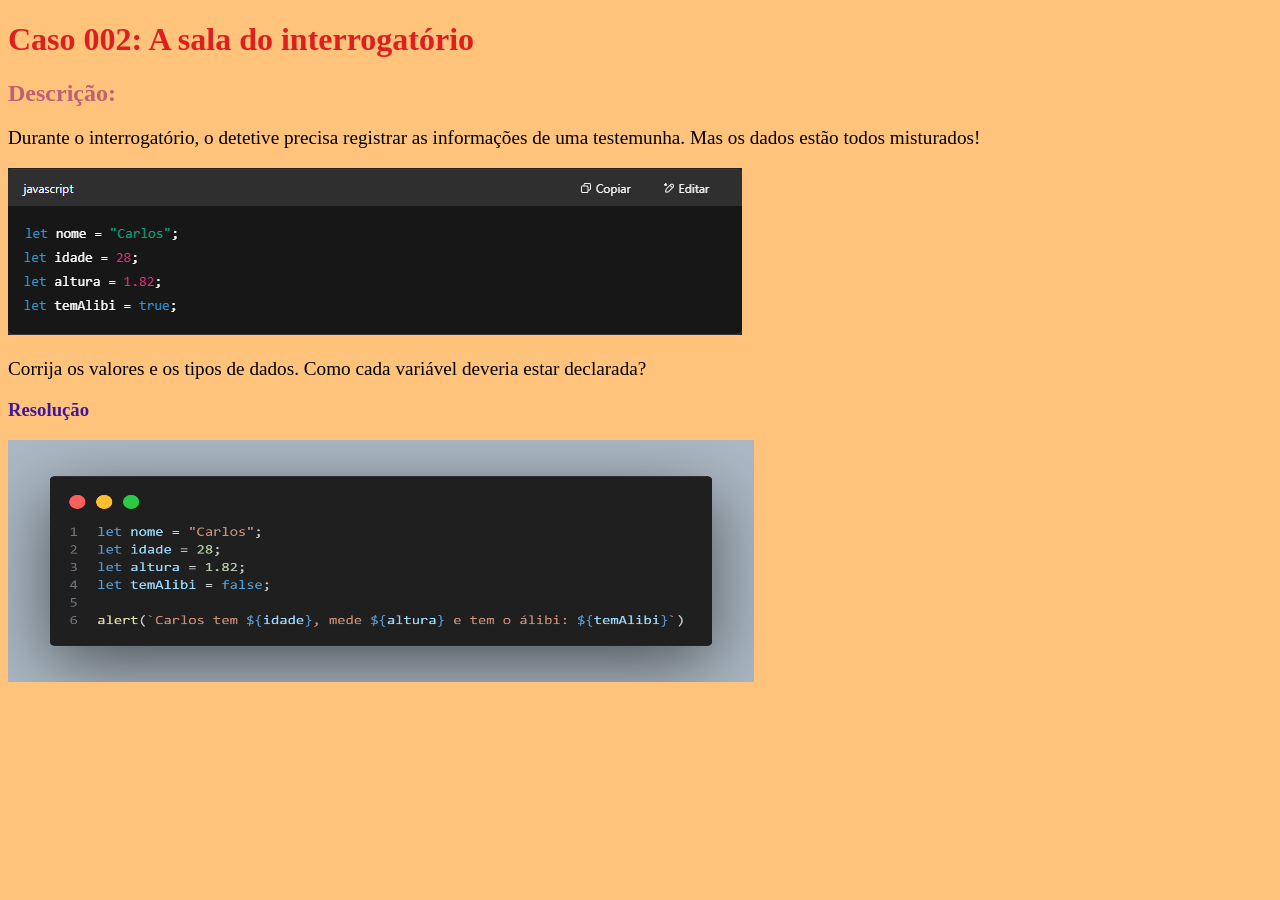
<file: exercicios_extras/caso002/index.html>
<!DOCTYPE html>
<html lang="pt-BR">
<head>
    <meta charset="UTF-8">
    <meta name="viewport" content="width=device-width, initial-scale=1.0">
    <title>🧪 Caso 002: A sala do interrogatório</title>
    <link rel="stylesheet" href="index.css">
</head>
<body>
    
    <h1>
        Caso 002: A sala do interrogatório
    </h1>

   <h2>Descrição:</h2> 
    <p>Durante o interrogatório, o detetive precisa registrar as informações de uma testemunha. Mas os dados estão todos misturados!</p>

    <img src="/exercicios_extras/img/exercicio002.png" alt="exercicio 001">

    <p>Corrija os valores e os tipos de dados. Como cada variável deveria estar declarada?</p>

    <h3>Resolução</h3>
    <img src="/exercicios_extras/img/resolucao002.png" alt="resolução" width="746" height="242">

    <script src="/exercicios_extras/caso002/index.js"></script>

</body>
</html>
</file>
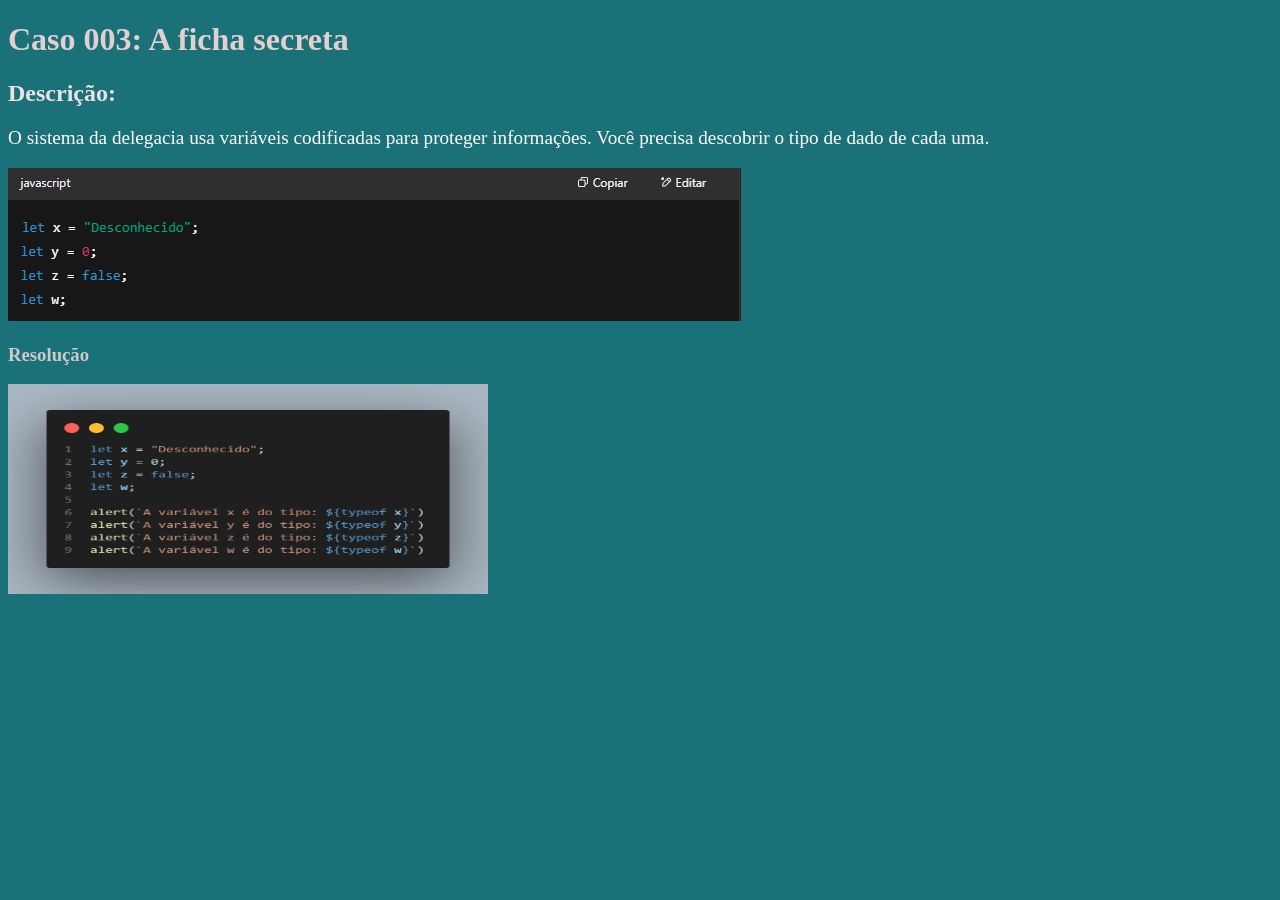
<file: exercicios_extras/caso003/index.html>
<!DOCTYPE html>
<html lang="pt_BR">
<head>
    <meta charset="UTF-8">
    <meta name="viewport" content="width=device-width, initial-scale=1.0">
    <title>🗂️ Caso 003: A ficha secreta</title>
    <link rel="stylesheet" href="index.css">
</head>
<body>

    <h1>Caso 003: A ficha secreta</h1>

    <h2>Descrição:</h2>

    <p>O sistema da delegacia usa variáveis codificadas para proteger informações. Você precisa descobrir o tipo de dado de cada uma.</p>

    <img src="/exercicios_extras/img/exercicio003.png" alt="exercicio003">

    <h3>Resolução</h3>
    <img src="/exercicios_extras/img/resolucaqo003.png"  alt="resolução" width="480" height="210">

    <script src="index.js"></script>
    
</body>
</html>
</file>
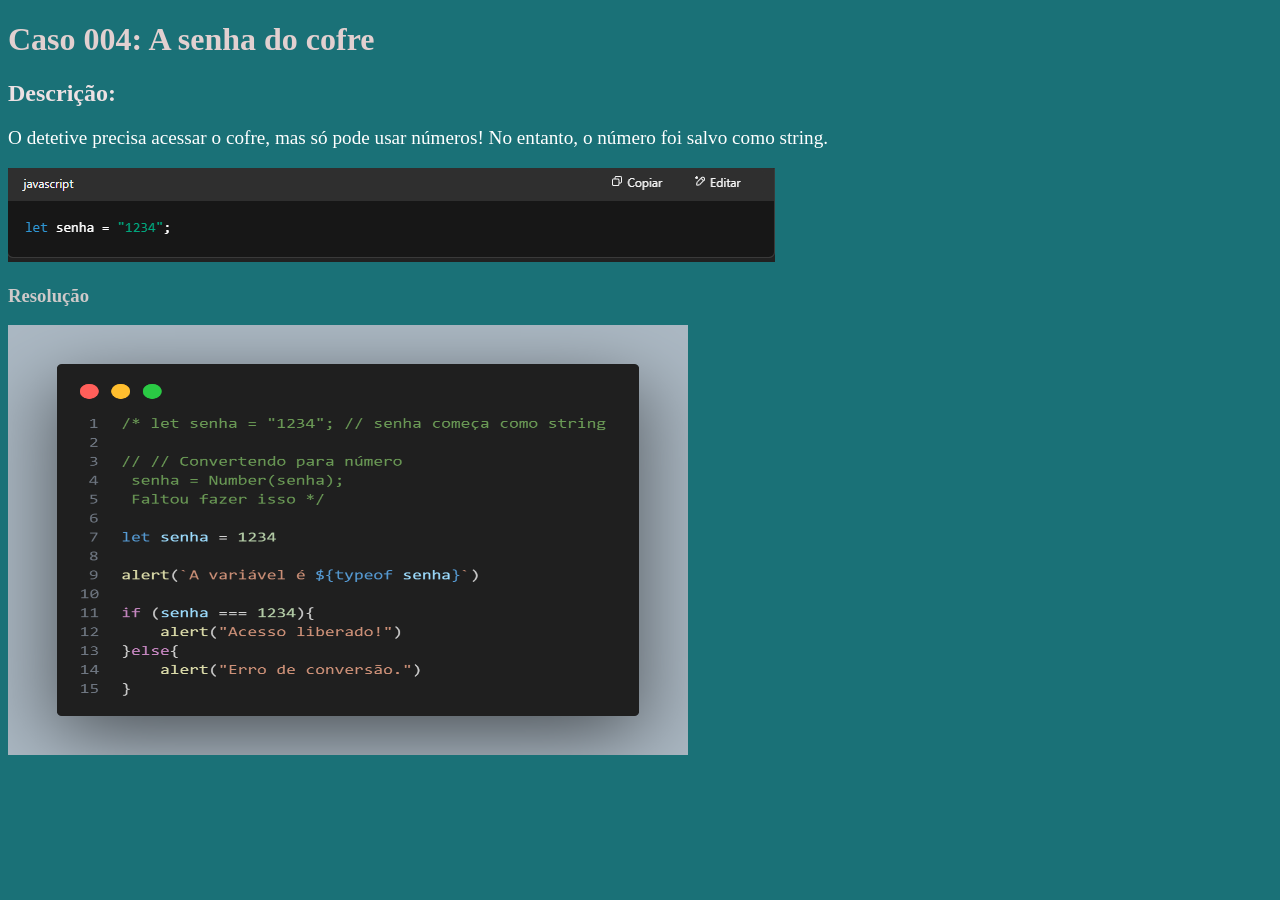
<file: exercicios_extras/caso004/index.html>
<!DOCTYPE html>
<html lang="pt-BR">
<head>
    <meta charset="UTF-8">
    <meta name="viewport" content="width=device-width, initial-scale=1.0">
    <title>🧩 Caso 004: A senha do cofre</title>
    <link rel="stylesheet" href="index.css">
</head>
<body>

    <h1>Caso 004: A senha do cofre</h1>

    <h2>Descrição:</h2>

    <p>O detetive precisa acessar o cofre, mas só pode usar números! No entanto, o número foi salvo como string.</p>

    <img src="/exercicios_extras/img/exercicio004.png" alt="exercicio004">

    <h3>Resolução</h3>
    <img src="/exercicios_extras/img/resolucao004.png"  alt="resolução" width="680" height="430">

    <script src="index.js"></script>
    
    
</body>
</html>
</file>
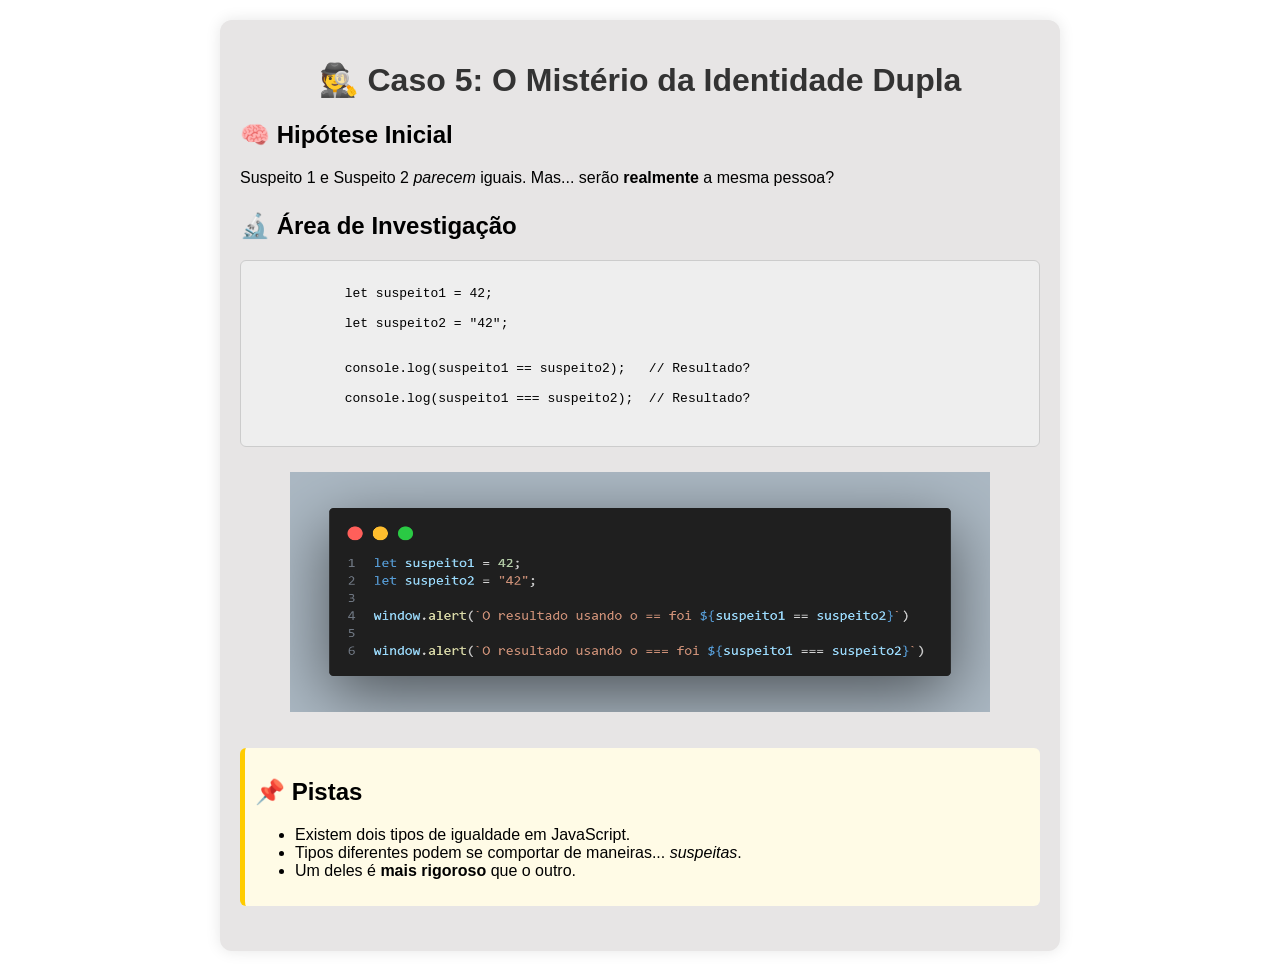
<file: exercicios_extras/caso005/index.html>
<!DOCTYPE html>
<html lang="pt-BR">
<head>
  <meta charset="UTF-8">
  <title>Caso 5: O Mistério da Identidade Dupla</title>
  <link rel="stylesheet" href="style.css">
</head>
<body>
  <div class="container">
    <h1>🕵️ Caso 5: O Mistério da Identidade Dupla</h1>

    <div class="section">
      <h2>🧠 Hipótese Inicial</h2>
      <p>Suspeito 1 e Suspeito 2 <em>parecem</em> iguais. Mas... serão <strong>realmente</strong> a mesma pessoa?</p>
    </div>

    <div class="section">
      <h2>🔬 Área de Investigação</h2>
      <div class="code-block">
            <code>let suspeito1 = 42;<br>
            let suspeito2 = "42";<br><br>
            console.log(suspeito1 == suspeito2);   // Resultado?<br>
            console.log(suspeito1 === suspeito2);  // Resultado?
            </code>
        </div>
    </div>
<div class="img-center">
    <img src="/exercicios_extras/img/resultado005.png" alt="" width="700" height="240">
</div>
    <div class="section pista">
      <h2>📌 Pistas</h2>
      <ul>
        <li>Existem dois tipos de igualdade em JavaScript.</li>
        <li>Tipos diferentes podem se comportar de maneiras... <em>suspeitas</em>.</li>
        <li>Um deles é <strong>mais rigoroso</strong> que o outro.</li>
      </ul>
    </div>
  </div>

  <script src="index.js"></script>
</body>
</html>
</file>
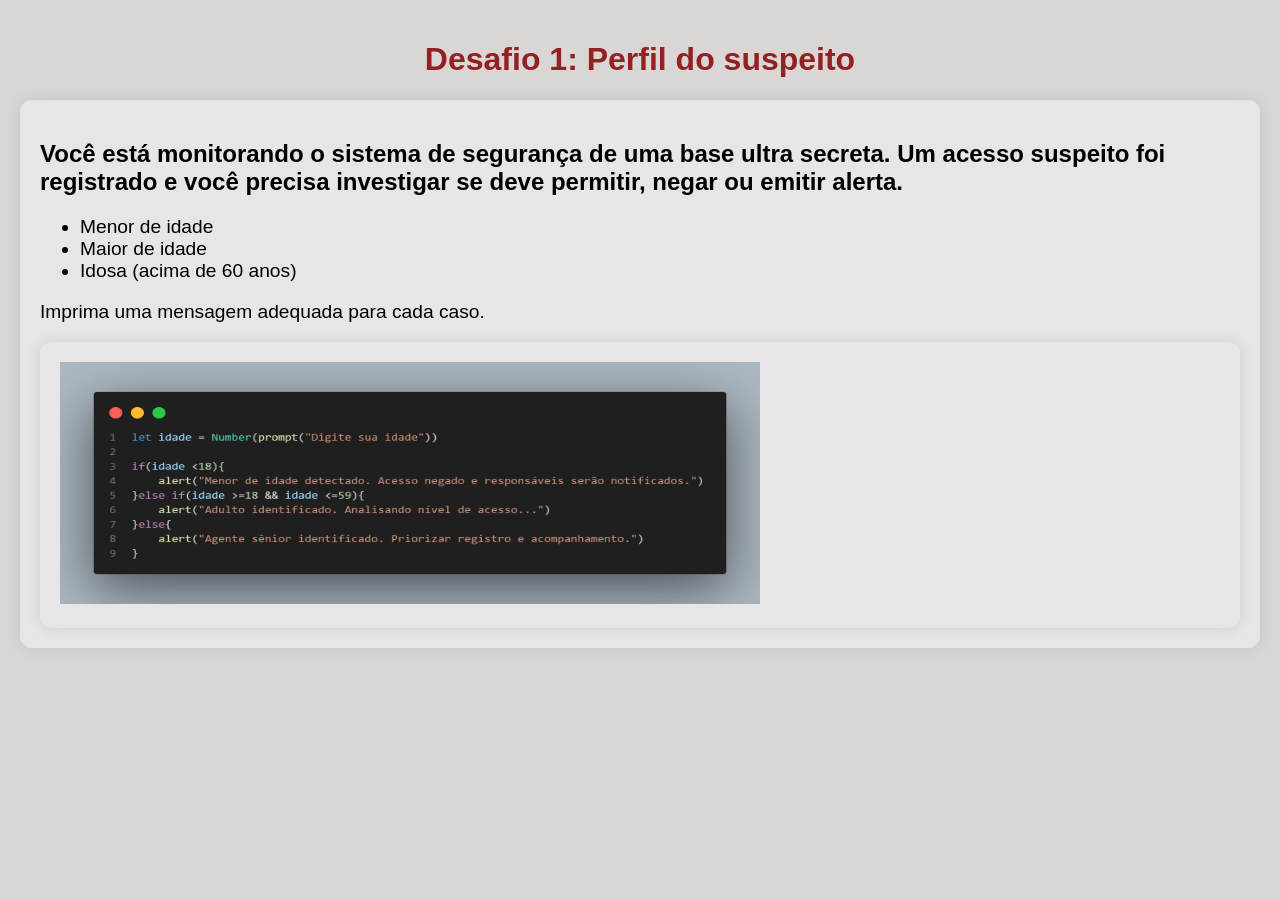
<file: exercicios_extras/caso006/index.html>
<!DOCTYPE html>
<html lang="pt-BR">
<head>
    <meta charset="UTF-8">
    <meta name="viewport" content="width=device-width, initial-scale=1.0">
    <title>Desafio 1: Perfil do suspeito</title>
    <link rel="stylesheet" href="index.css">
</head>
<body>
    <h1>Desafio 1: Perfil do suspeito</h1>
    <section>
        <h2>Você está monitorando o sistema de segurança de uma base ultra secreta. Um acesso suspeito foi registrado e você precisa investigar se deve permitir, negar ou emitir alerta.</h2>
        <ul>
            <li>Menor de idade</li>
            <li>Maior de idade</li>
            <li>Idosa (acima de 60 anos)</li>
        </ul>
    <p>Imprima uma mensagem adequada para cada caso.</p>

    <section>
        <img src="/exercicios_extras/img/resolucao006.png" alt="Resolução 006" width="700" height="242">
    </section>
    </section>


<script src="index.js"></script>
</body>
</html>
</file>
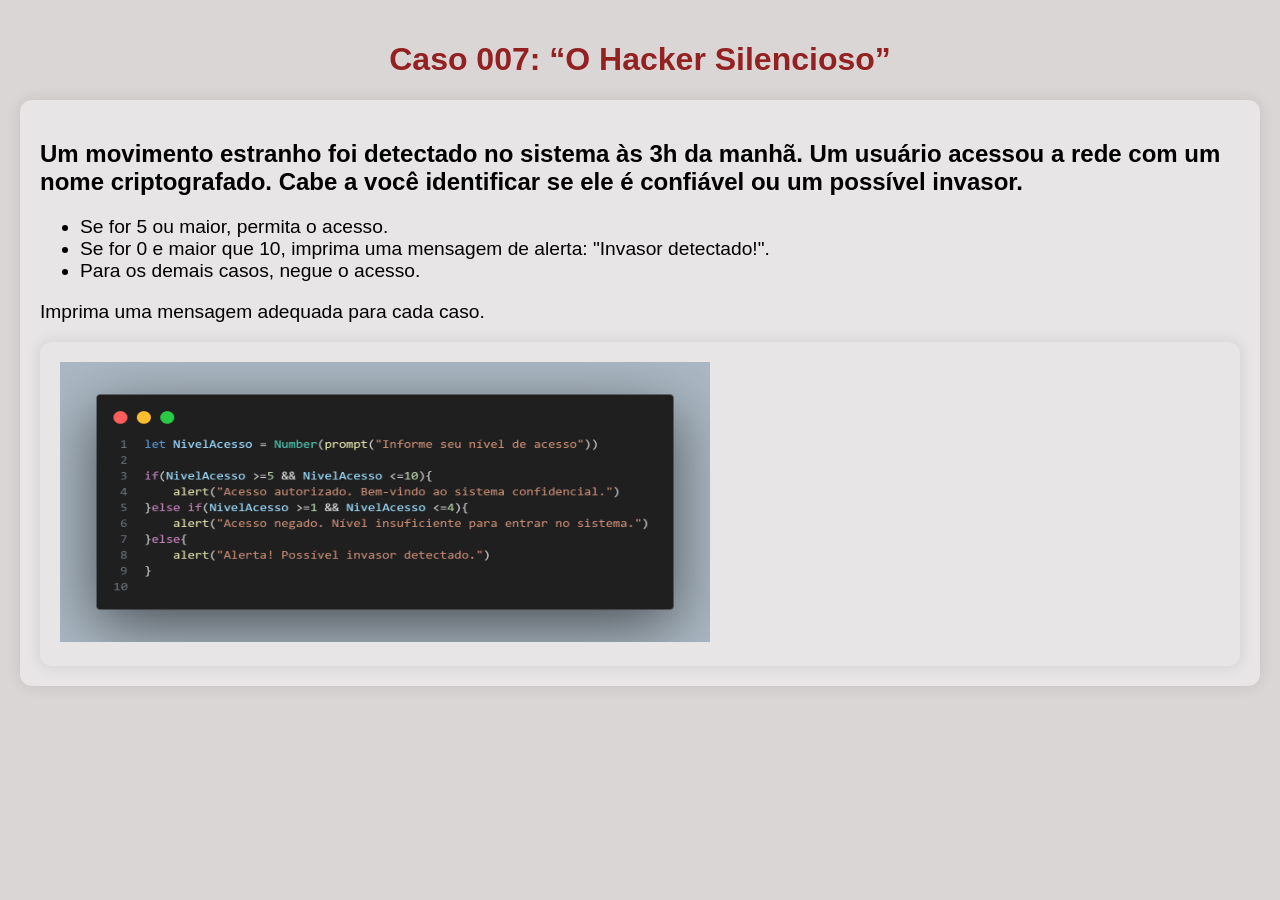
<file: exercicios_extras/caso007/index.html>
<!DOCTYPE html>
<html lang="pt-BR">
<head>
    <meta charset="UTF-8">
    <meta name="viewport" content="width=device-width, initial-scale=1.0">
    <title>Caso 007: “O Hacker Silencioso”</title>
    <link rel="stylesheet" href="index.css">
</head>
<body>
    <h1>Caso 007: “O Hacker Silencioso”</h1>
    <section>
        <h2>Um movimento estranho foi detectado no sistema às 3h da manhã. Um usuário acessou a rede com um nome criptografado. Cabe a você identificar se ele é confiável ou um possível invasor.</h2>
        <ul>
            <li>Se for 5 ou maior, permita o acesso.</li>
            <li>Se for 0 e maior que 10, imprima uma mensagem de alerta: "Invasor detectado!".</li>
            <li>Para os demais casos, negue o acesso.</li>
        </ul>
    <p>Imprima uma mensagem adequada para cada caso.</p>

    <section>
        <img src="/exercicios_extras/img/resolucao007.png" alt="Resolução 006" width="650" height="280">
    </section>
    </section>


<script src="index.js"></script>
</body>
</html>
</file>
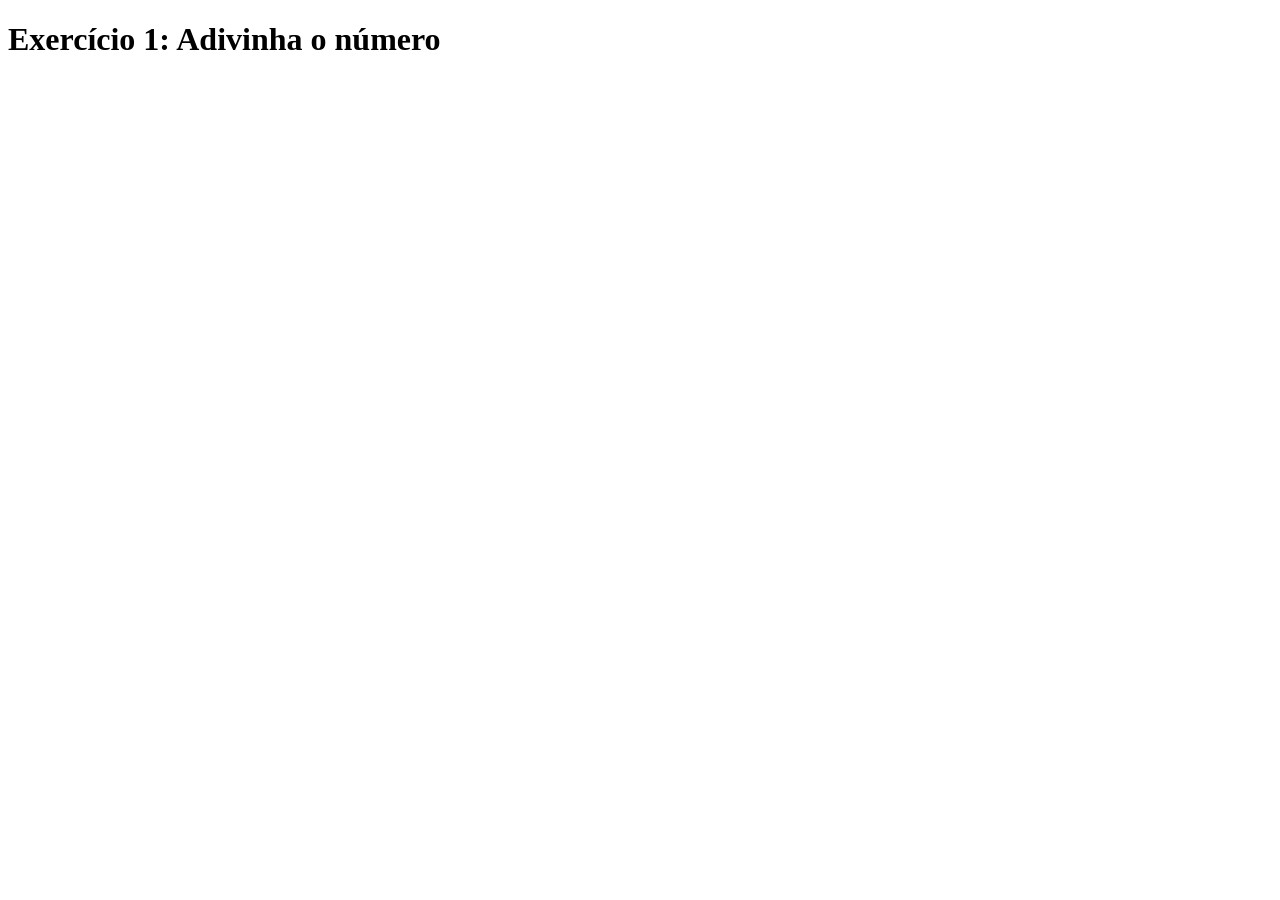
<file: exercicios_extras/ex01/index.html>
<!DOCTYPE html>
<html lang="pt-BR">
<head>
    <meta charset="UTF-8">
    <meta name="viewport" content="width=device-width, initial-scale=1.0">
    <title>🧠 Exercício 1: Adivinha o número</title>
</head>
<body>

    <h1>Exercício 1: Adivinha o número</h1>
    <script src="index.js"></script>
</body>
</html>
</file>
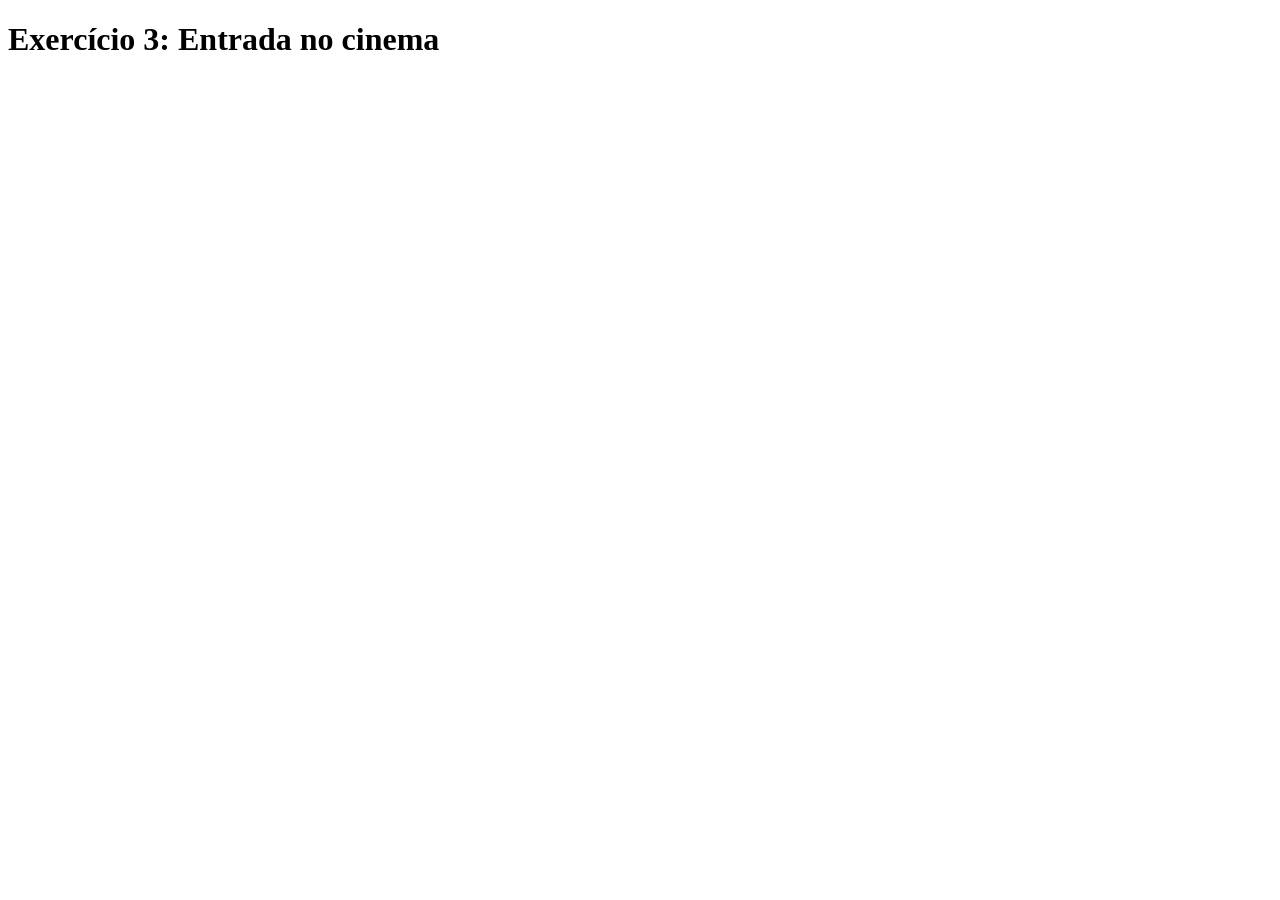
<file: exercicios_extras/ex02/index.html>
<!DOCTYPE html>
<html lang="pt-BR">
<head>
    <meta charset="UTF-8">
    <meta name="viewport" content="width=device-width, initial-scale=1.0">
    <title>🧠 Exercício 3: Entrada no cinema</title>
</head>
<body>
    <h1>Exercício 3: Entrada no cinema</h1>
    <script src="index.js"></script>
</body>
</html>
</file>
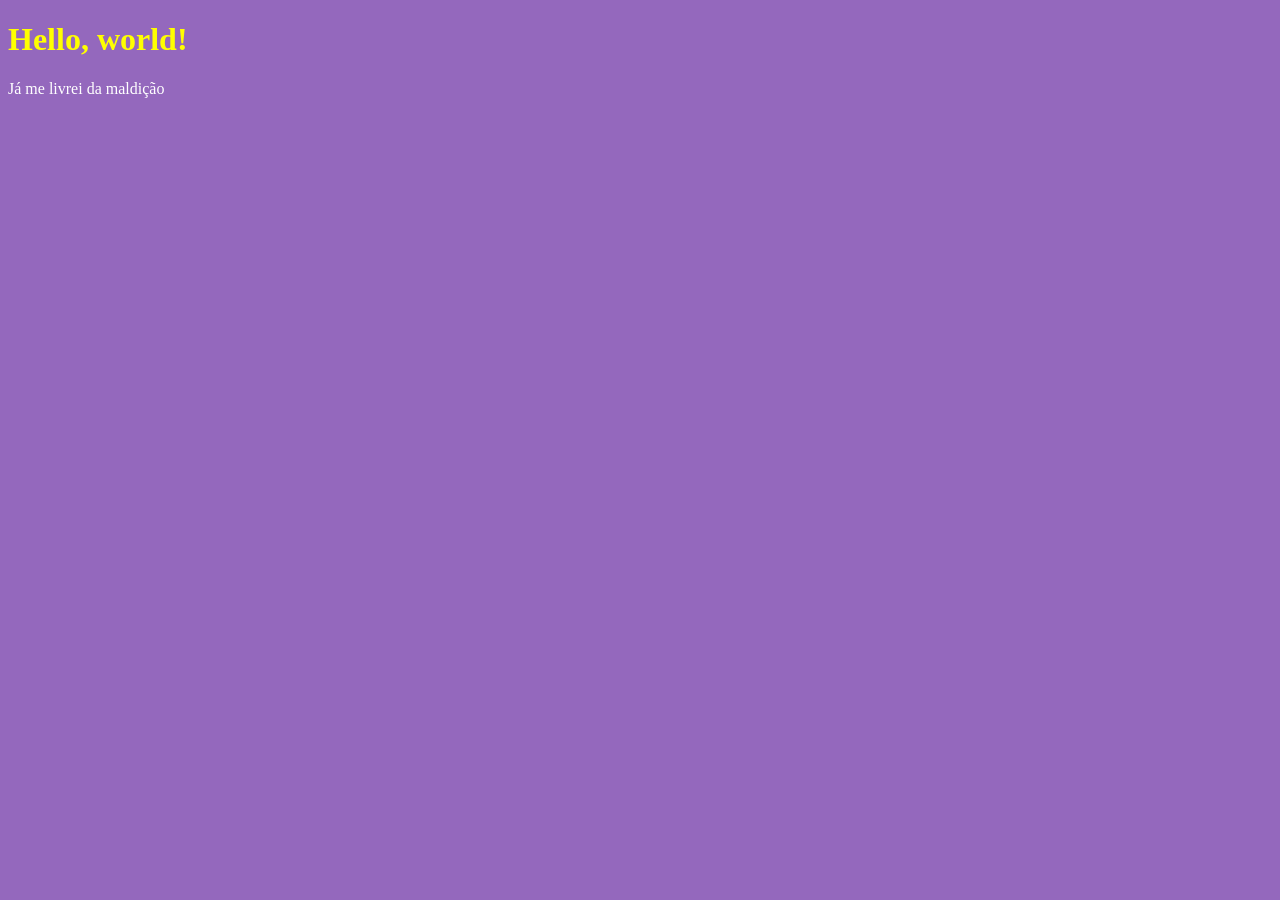
<file: aula04/ex001.html>
<!DOCTYPE html>
<html lang="pt-BR">
<head>
    <meta charset="UTF-8">
    <meta name="viewport" content="width=device-width, initial-scale=1.0">
    <title>Meu primeiro Script</title>

    <style>
        body{
            background-color: rgb(148, 104, 189);
            color: white;
        }
        h1{
            color: yellow;
        }
    </style>
</head>
<body>

    <h1>Hello, world!</h1>
    <p>Já me livrei da maldição</p>

    <script>
        window.alert("Hello World")
        window.confirm('Está gostando de JS?')
        window.prompt("Qual seu nome?")
    </script>
    
</body>
</html>
</file>
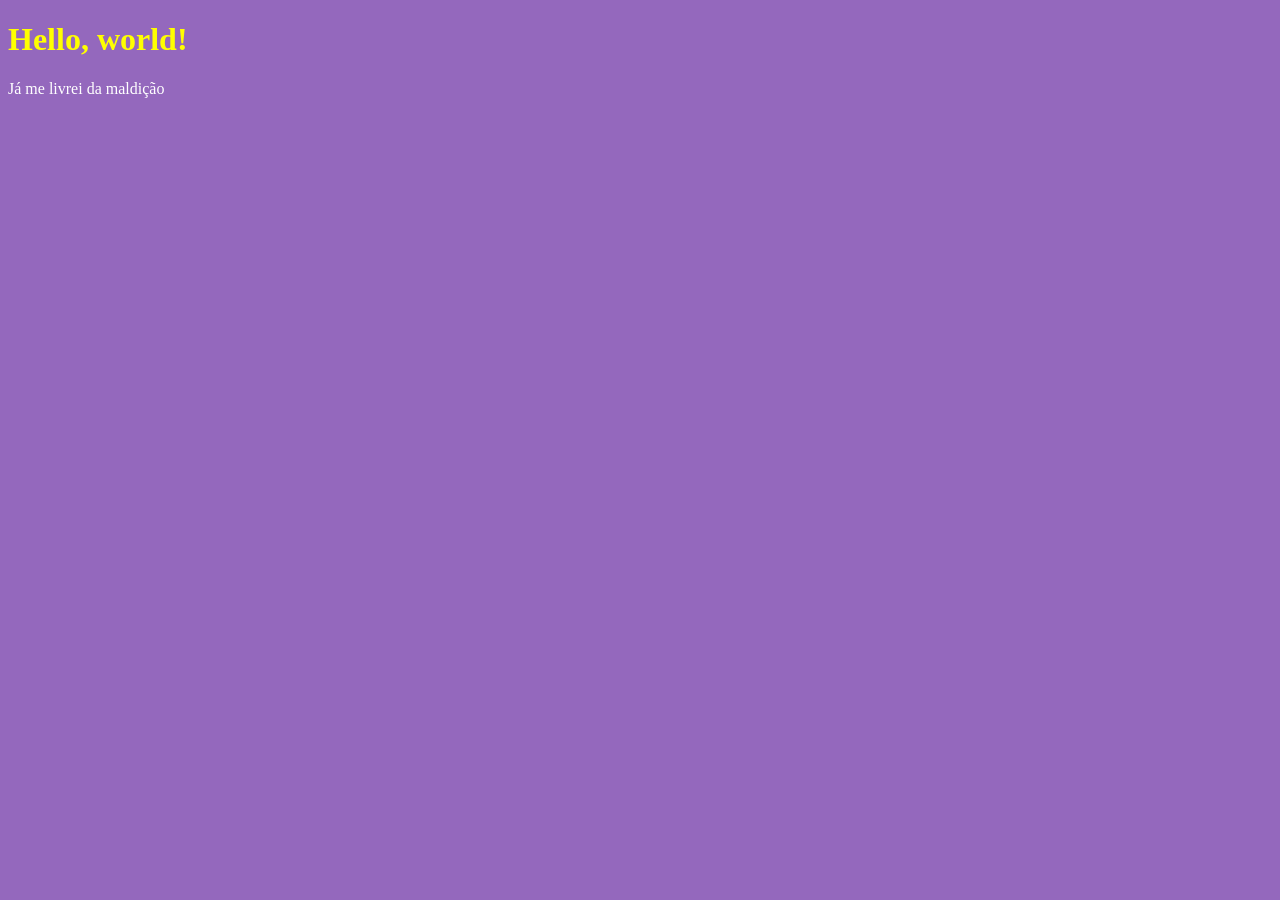
<file: aula06/ex002.html>
<!DOCTYPE html>
<html lang="pt-BR">
<head>
    <meta charset="UTF-8">
    <meta name="viewport" content="width=device-width, initial-scale=1.0">
    <title>Meu primeiro Script</title>

    <style>
        body{
            background-color: rgb(148, 104, 189);
            color: white;
        }
        h1{
            color: yellow;
        }
    </style>
</head>
<body>

    <h1>Hello, world!</h1>
    <p>Já me livrei da maldição</p>

    <script>
     var idade = window.prompt("Digite sua idade")
     var idade2 = Number(idade)
     alert('Sua idade é ' + idade)
    </script>
    
</body>
</html>
</file>
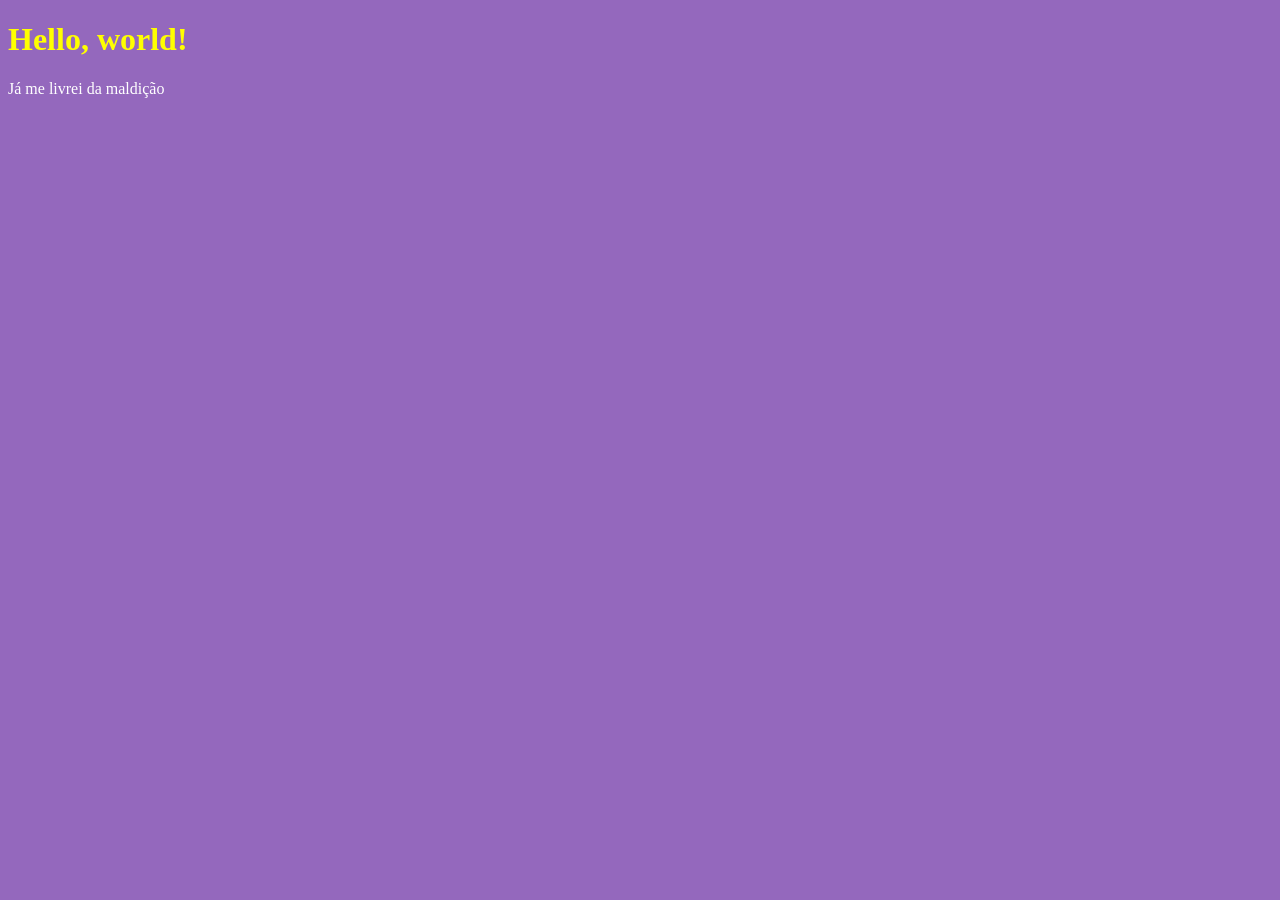
<file: aula06/ex003.html>
<!DOCTYPE html>
<html lang="pt-BR">
<head>
    <meta charset="UTF-8">
    <meta name="viewport" content="width=device-width, initial-scale=1.0">
    <title>Meu primeiro Script</title>

    <style>
        body{
            background-color: rgb(148, 104, 189);
            color: white;
        }
        h1{
            color: yellow;
        }
    </style>
</head>
<body>

    <h1>Hello, world!</h1>
    <p>Já me livrei da maldição</p>

    <script>
       var n1 = Number(window.prompt("Digite um número: "))
       var n2 = Number(window.prompt("Digite outro número: "))
       var resultado =  n1 + n2
        alert(`O resultado é: ${resultado}`)
    </script>
    
</body>
</html>
</file>
<file: exercicios_extras/caso002/index.css>
body{
    background-color: rgba(255, 161, 47, 0.63);
}

h1{
    color: rgb(223, 30, 30);
}

h2{
    color: rgb(194, 95, 115);
}

h3{
    color: rgb(63, 23, 156);
}

p{
    font-size: 1.2rem;
}
</file>
<file: exercicios_extras/caso003/index.css>
body{
    background-color: rgb(26, 113, 119);
}

h1{
    color: rgb(226, 208, 208);
}

h2{
    color: rgb(236, 225, 227);
}

h3{
    color: rgb(207, 201, 201);
}

p{
    font-size: 1.2rem;
    color: #fff;
}
</file>
<file: exercicios_extras/caso004/index.css>
body{
    background-color: rgb(26, 113, 119);
}

h1{
    color: rgb(226, 208, 208);
}

h2{
    color: rgb(236, 225, 227);
}

h3{
    color: rgb(207, 201, 201);
}

p{
    font-size: 1.2rem;
    color: #fff;
}
</file>
<file: exercicios_extras/caso005/style.css>
body {
    font-family: Arial, sans-serif;
    background-color: #ffffff9d;
    margin: 0;
    padding: 20px;
  }
  
.container {
    max-width: 800px;
    margin: 0 auto;
    background: rgb(231, 229, 229);
    padding: 20px;
    border-radius: 12px;
    box-shadow: 0 0 15px rgba(0,0,0,0.1);
  }
  
  h1 {
    color: #333;
    text-align: center;
  }
  
  .section {
    margin-bottom: 25px;
  }
  
  .code-block {
    background-color: #eee;
    padding: 10px;
    border-radius: 6px;
    font-family: monospace;
    white-space: pre-wrap;
    border: 1px solid #ccc;
  }
  
  .pista {
    background-color: #fffbe6;
    border-left: 5px solid #ffcc00;
    padding: 10px;
    border-radius: 6px;
  }

.img-center{
    margin-bottom: 2rem;
    object-fit: cover;
    text-align: center;
  }
</file>
<file: exercicios_extras/caso006/index.css>
body {
    font-family: Arial, sans-serif;
    background-color: rgba(196, 190, 190, 0.616);
    margin: 0;
    padding: 20px;
}

::selection{
    background-color: rgba(109, 88, 63, 0.705);
    color: #000000;
}

h1{
    text-align: center;
    color: rgb(148, 33, 33);
}

section {
    margin: 0 auto;
    background: rgb(231, 229, 229);
    padding: 20px;
    border-radius: 12px;
    box-shadow: 0 0 15px rgba(0,0,0,0.1);
}

p, ul{
    font-size: 1.2rem;
}
</file>
<file: exercicios_extras/caso007/index.css>
body {
    font-family: Arial, sans-serif;
    background-color: rgba(196, 190, 190, 0.616);
    margin: 0;
    padding: 20px;
}

::selection{
    background-color: rgba(109, 88, 63, 0.705);
    color: #000000;
}

h1{
    text-align: center;
    color: rgb(148, 33, 33);
}

section {
    margin: 0 auto;
    background: rgb(231, 229, 229);
    padding: 20px;
    border-radius: 12px;
    box-shadow: 0 0 15px rgba(0,0,0,0.1);
}

p, ul{
    font-size: 1.2rem;
}
</file>
